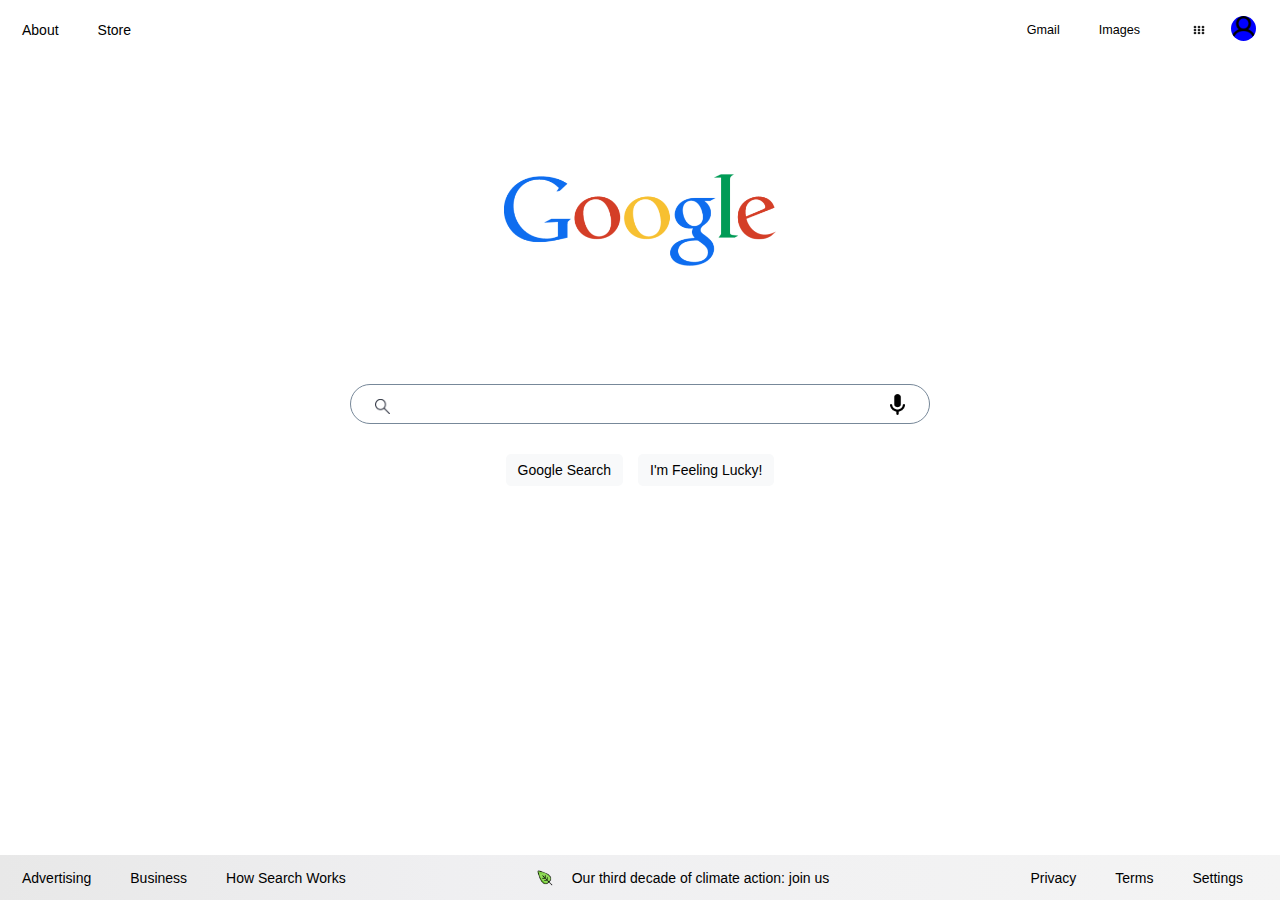
<file: GoogleHomepage/index.html>
<!DOCTYPE html>
<html>

<head>
  <meta charset="utf-8">
  <meta name="viewport" content="width=device-width">
  <title>Google</title>
  <link href="style.css" rel="stylesheet" type="text/css" />
 
</head>

<body>
  <header>
    <nav>
      <div class="left-items">
        <ul>
          <li><a href="#">About</a></li>
          <li><a href="#">Store</a></li>
        </ul>
      </div>
      <div class="right-items">
        <ul>
          <li><a class="small-text" href="#">Gmail</a></li>
          <li><a class="small-text" href="Google Image Search.html">Images</a></li>
          <li class="menu-profile-icons">
            <span class="menu-bg"><img class="Menu-button" src="images/Menu-Grid.png" alt="menu button"></span>
            <span class="profile-pic"><img class="profile-pic-img" src="images/profile-icon.png"
                alt="profile pic"></span>
          </li>
        </ul>
      </div>
    </nav>

  </header>
  <section class="search-wrapper">
    <img class="logo" src="images/google-logo-color.png" alt="logo">
    <form onsubmit="onsubmit(event)">
      <img class="search" src="images/search.png">
      <img class="mic" src="images/mic.png">
      <input type="text" id="searchInput" class="search-input" value="">
      <div class="buttons">
        <button onclick="handleSearch()" id="searchButton" type="button">Google Search</button>
        <button type="button">I'm Feeling Lucky!</button>
      </div>

        <!-- Had to change Id name for Google Search aka searchinput was affecting & giving error. Saying that searchinput is not a function. -->
        <!-- <input type="text" id="searchinput" placeholder=""> -->
        <!-- <button id="searchButtton">Google Search</button> -->
      </div>
    </form>
  </section>
  <footer>
    <div class="left-foot">
      <ul>
        <li><a href="#">Advertising</a></li>
        <li><a href="#">Business</a></li>
        <li><a href="#">How Search Works</a></li>
      </ul>
    </div>
    <div class="climate">
      <img class="leaf" src="images/leaf-.png" alt="leaf" <ul>
      <li><a href="#">Our third decade of climate action: join us</a></li>
      </ul>
    </div>
    <div class="right-foot">
      <ul>
        <li><a href="#">Privacy</a></li>
        <li><a href="#">Terms</a></li>
        <li><a href="#">Settings</a></li>
      </ul>
    </div>
  </footer>
  <script src="script.js"> </script>
</body>


</html>
</file>
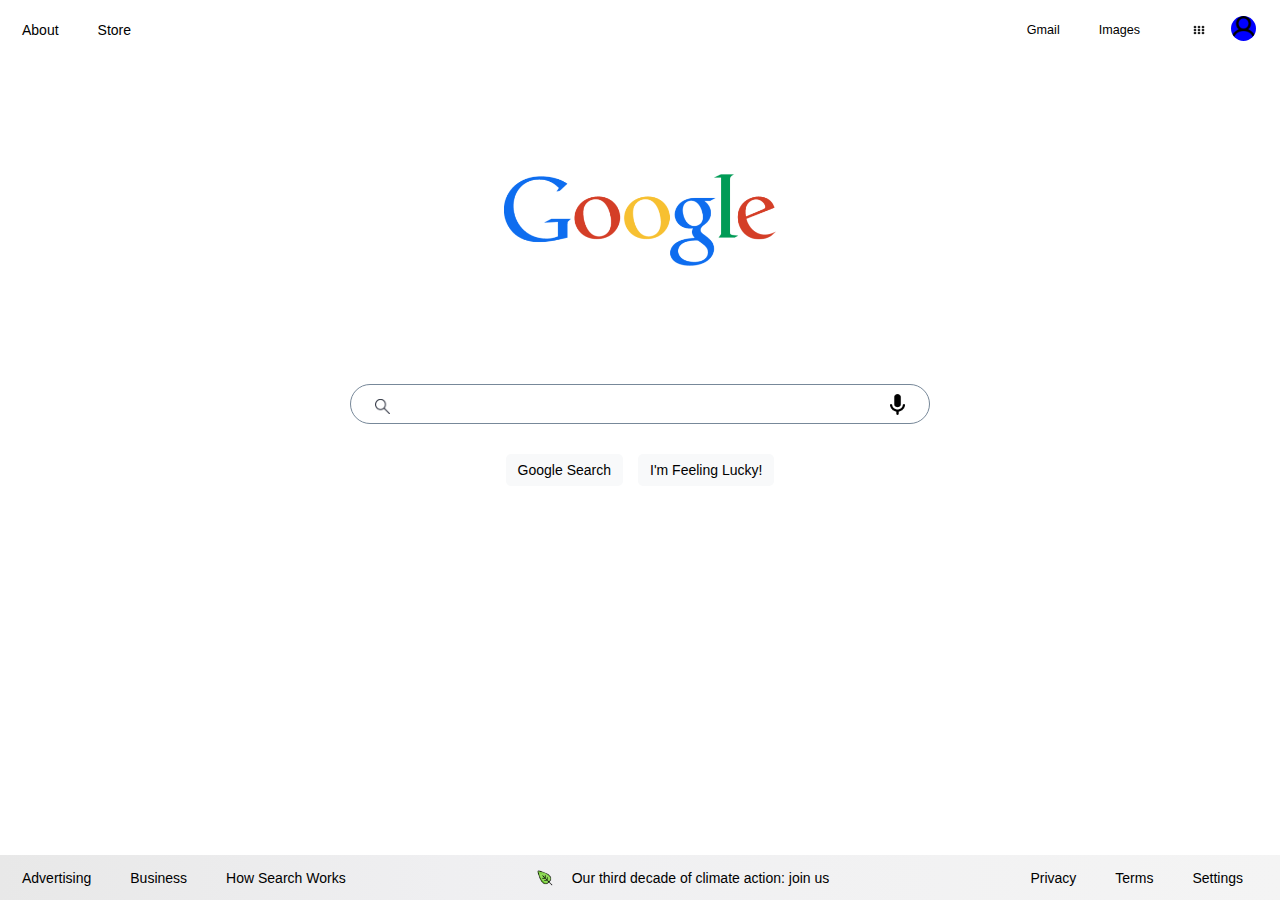
<file: GoogleHomepage/Google Advanced Search.html>
<!DOCTYPE html>
<html>

<head>
  <meta charset="utf-8">
  <meta name="viewport" content="width=device-width">
  <title>Google</title>
  <link href="Google Advanced Search.css" rel="stylesheet" type="text/css" />
</head>

<body>
  <header>
    <nav>
      <div class="left-items">
        <ul>
          <li><a href="#">About</a></li>
          <li><a href="#">Store</a></li>
        </ul>
      </div>
      <div class="right-items">
        <ul>
          <li><a class="small-text" href="#">Gmail</a></li>
          <li><a class="small-text" href="Google Image Search.html">Images</a></li>
          <li class="menu-profile-icons">
            <span class="menu-bg"><img class="Menu-button" src="images/Menu-Grid.png" alt="menu button"></span>
            <span class="profile-pic"><img class="profile-pic-img" src="images/profile-icon.png" alt="profile pic"></span>
          </li>
        </ul>
      </div>
    </nav>

  </header>
 <section class="search-wrapper">
   <img class="logo" src="images/google-logo-color.png" alt="logo">
   <form>
     <img class="search"
       src="images/search.png">
     <img class="mic"
       src="images/mic.png">
     <input type="text" id="searchinput" placeholder="" class="search-input">
     <div class="buttons">
       <button id="searchButton" type="button">Google Search</button>
       <button type="button">I'm Feeling Lucky!</button>
       <!-- <input type="text" id="searchinput" placeholder=""> -->
       <!-- <button id="searchButtton">Google Search</button> -->
     </div>
   </form>
 </section>
 <footer>
   <div class="left-foot">
     <ul>
       <li><a href="#">Advertising</a></li>
       <li><a href="#">Business</a></li>
       <li><a href="#">How Search Works</a></li>
     </ul>
   </div>
   <div class="climate">
     <img class="leaf" src="images/leaf-.png" alt="leaf"
     <ul>
       <li><a href="#">Our third decade of climate action: join us</a></li>
     </ul>
   </div>
   <div class="right-foot">
      <ul>
        <li><a href="#">Privacy</a></li>
        <li><a href="#">Terms</a></li>
        <li><a href="#">Settings</a></li>
      </ul>
   </div>
 </footer>
  <script src="script.js"> </script>
</body>


</html>
</file>
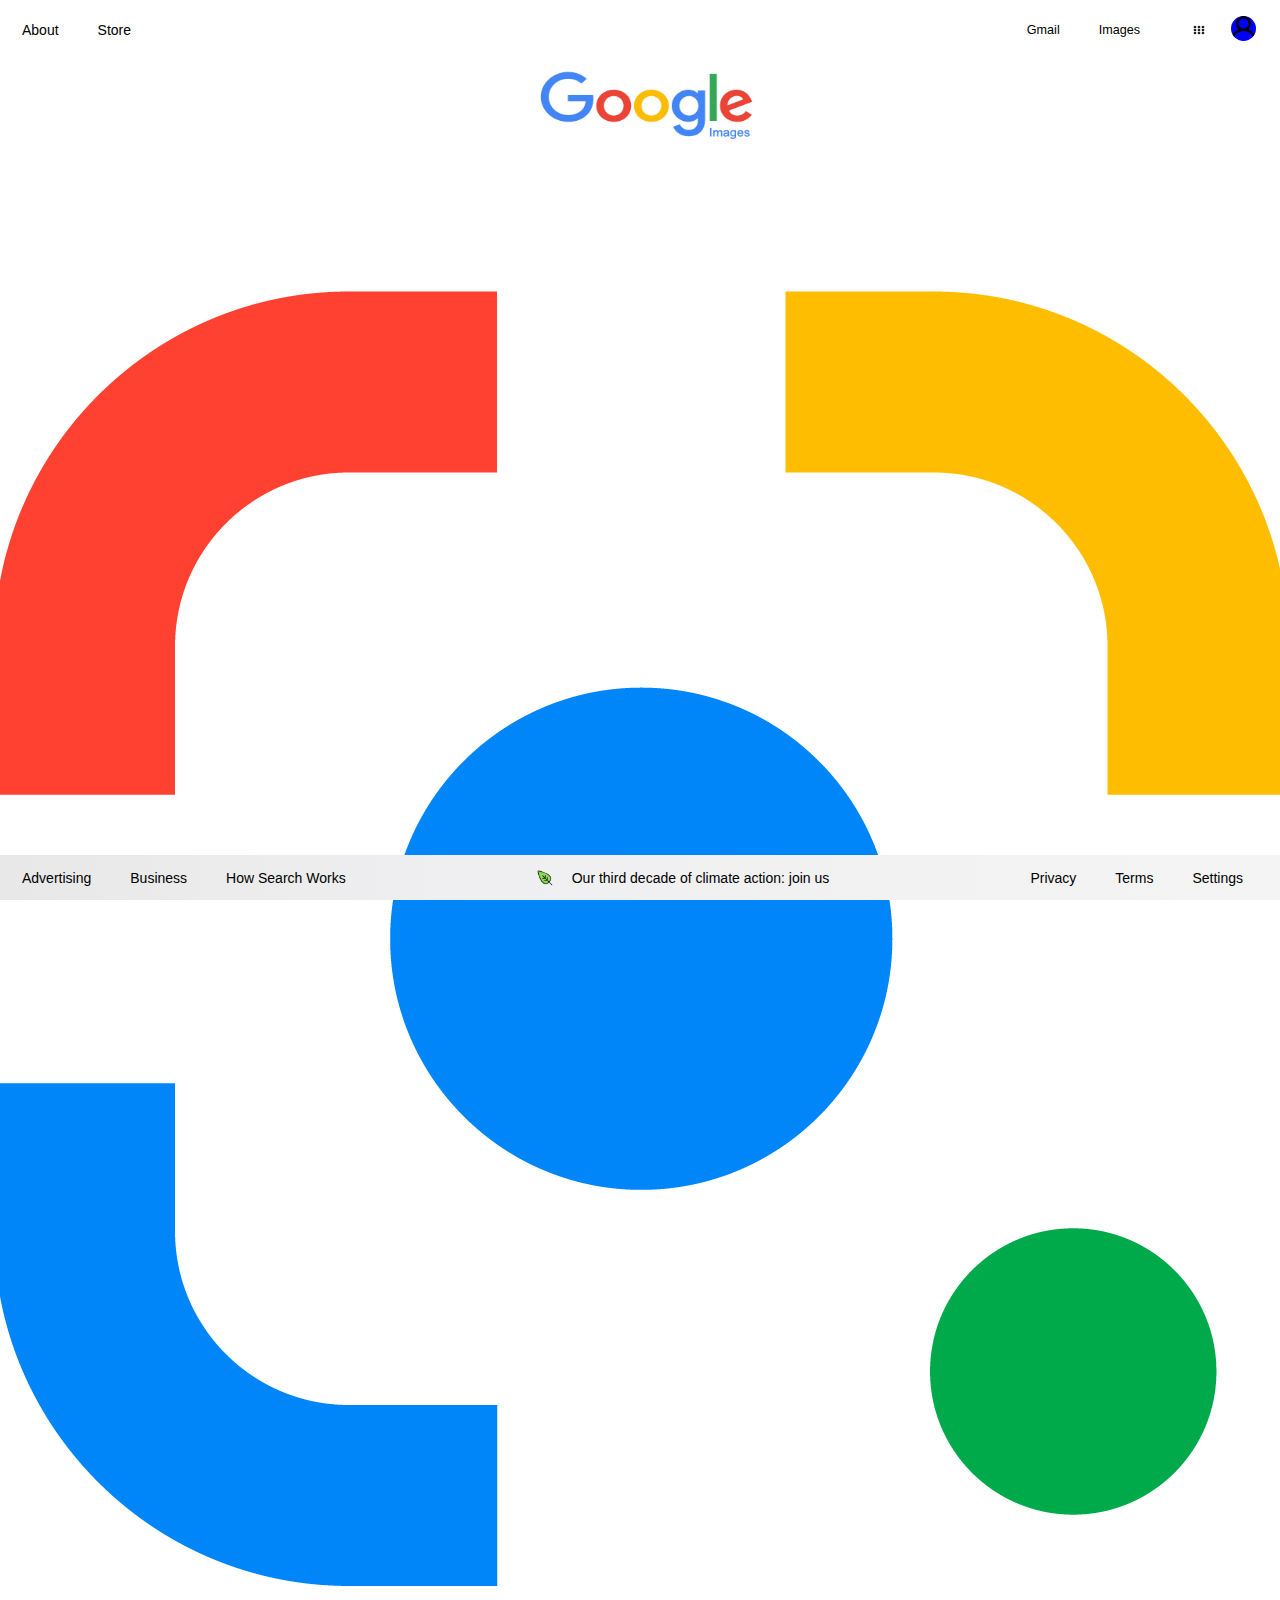
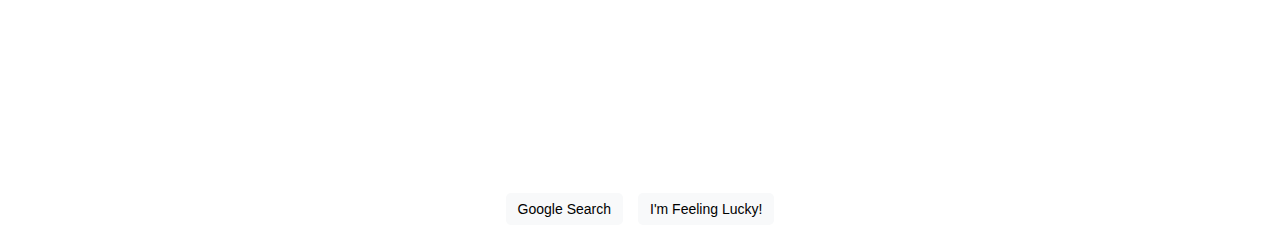
<file: GoogleHomepage/Google Image Search.html>
<!DOCTYPE html>
<html>

<head>
  <meta charset="utf-8">
  <meta name="viewport" content="width=device-width">
  <title>Google</title>
  <link href="Google Image Search.css" rel="stylesheet" type="text/css" />

</head>

<body>
  <header>
    <nav>
      <div class="left-items">
        <ul>
          <li><a href="#">About</a></li>
          <li><a href="#">Store</a></li>
        </ul>
      </div>
      <div class="right-items">
        <ul>
          <li><a class="small-text" href="#">Gmail</a></li>
          <li><a class="small-text" href="Google Image Search.html">Images</a></li>
          <li class="menu-profile-icons">
            <span class="menu-bg"><img class="Menu-button" src="images/Menu-Grid.png" alt="menu button"></span>
            <span class="profile-pic"><img class="profile-pic-img" src="images/profile-icon.png" alt="profile pic"></span>
          </li>
        </ul>
      </div>
    </nav>

  </header>
 <section class="search-wrapper">
   <img class="logo" src="images/Google-Images.png" alt="logo">
   <form>
     <img class="search"
       src="images/search.png">
     <img class="mic"
       src="images/mic.png">
     <img class="Cam"
       src="images/camera.png">"
     <input type="text" id="searchinput" placeholder="" class="search-input">
     <div class="buttons">
       <button id="searchButton" type="button">Google Search</button>
       <button type="button">I'm Feeling Lucky!</button>
       <!-- <input type="text" id="searchinput" placeholder=""> -->
       <!-- <button id="searchButtton">Google Search</button> -->
     </div>
   </form>
 </section>
 <footer>
   <div class="left-foot">
     <ul>
       <li><a href="#">Advertising</a></li>
       <li><a href="#">Business</a></li>
       <li><a href="#">How Search Works</a></li>
     </ul>
   </div>
   <div class="climate">
     <img class="leaf" src="images/leaf-.png" alt="leaf"
     <ul>
       <li><a href="#">Our third decade of climate action: join us</a></li>
     </ul>
   </div>
   <div class="right-foot">
      <ul>
        <li><a href="#">Privacy</a></li>
        <li><a href="#">Terms</a></li>
        <li><a href="#">Settings</a></li>
      </ul>
   </div>
 </footer>
  <script src="script.js"> </script>
</body>


</html>
</file>
<file: GoogleHomepage/style.css>
*{
  margin: 0;
  padding: 0;
  box-sizing: border-box;
  font-size: 14px;
  color: black;
  /* background: rgb(21,21,24);
  background: linear-gradient(90deg, rgba(21,21,24,1) 0%, rgba(40,40,42,1) 35%, rgba(39,42,42,1) 100%); */
}
body {
  height: 100vh;
  overflow: hidden;
  font-family: helvicta, sans-serif;
  display: flex;
  flex-direction: column;
  jusitfy-content: center;
}
nav{
  /* Displays everything side by side : natural flex-direction: row;*/
  display: flex; 
  /* Aligns items in the center : natural justify-content: center;*/
  justify-content: space-between;
  padding: 20px 10px;
  height: 60px;
  margin-left: auto;
}
.left-items,.right-items {  
  display: flex;}

ul {
  display: flex;
  list-style: none;
  align-items: center;
}
.right-items { 
  margin-left: auto; /* Pushes right items to the right edge */}

li {
  text-align: center;
  padding: 14px 12px;
  display: flex;
}
a {
  text-decoration: none;
}
li a:hover {
  text-decoration: underline;
}
.small-text {
  font-size: 0.9rem;
}
.menu-bg {
  width: 40px;
  height: 40px;
  /* background: red; */
  display: flex;
  flex-direction: row;
  justify-content: flex-end;
}
.menu-bg:hover{
  background: lightgrey;
  opacity: 20%;
  border-radius: 50%;
  
}
.Menu-button {
  width: 30px;
}
.profile-pic {
  border-radius: 50%;
  width: 5px;
  align-content: flex-end;
}
.menu-profile-icons {
  display: flex;
  align-items: center;
}

.menu-bg, .profile-pic {
  text-align: center;
  padding: 14px 12px;
}
.profile-pic img {
  width: 25px; /* Adjust the width to the desired size */
  height: 25px; /* Adjust the height to the desired size */
  border-radius: 50%; /* To maintain the circular shape  */
  background: blue;
}
.search-wrapper{
  height: 60vh;
  display: flex;
  flex-direction: column;
  align-items: center;
 justify-content: space-evenly; 
}
.logo {
  width: 272px;
  height: 92px;
  /* border: 1px solid black; */
  /* dislay: flex;
  flex-direction: column;
  justify-content: space-between; */
}
form{
  position: relative;
  margin-top: 5px;
}
.search-input{
  width: 580px;
  height: 40px;
  padding-left: 50px;
  font-size: 1.2rem;
  border-radius: 45px;
  border: 1px solid lightslategray;
}
.search-input:hover{
  box-shadow: 0 1px 3px 1px rgba(201,201,201,0.5);
}
.search-input:focus{
  outline: none;
}
.search{
  width: 15px;
  position: absolute;
  top: 15px;
  left: 25px;
}
.mic{
  width: 15px;
  position: absolute;
  top: 10px;
  left: 540px;
}
.buttons{
  width: 340px;
  margin: auto;
  margin-top: 30px;
  display: flex;
  justify-content: center;
  gap: 15px;
}
button{
  border: none;
  padding: 8px 12px;
  background-color: #f8f9fa;
  border-radius: 5px;
}
button:hover{
  border: 1px solid lightgrey;
  box-shadow: 0 0 2px 1px rgba(189,189,189,0.5);
  cursor: pointer;
}
footer {
 position: fixed;
  bottom: 0;
  width: 100%;
  height: 5%;
  background-color: rgb(232,232,232);
    background: linear-gradient(90deg, rgba(232,232,232,1) 0%, rgba(239,239,241,1) 35%, rgba(244,244,244,1) 100%);;
  display: flex;
  justify-content: space-between;
  align-items: center;
  padding: 10px;
}

.left-foot, .right-foot {
  display: flex;
  align-items: center;
}

.climate {
  display: flex;
  align-items: center;
}

.leaf {
  width: 20px;
  height: 20px;
  margin-right: 5px; /* Adjust spacing between leaf image and text */
}

ul {
  list-style: none;
  padding: 0;
  margin: 0;
}

li {
  margin-right: 15px; /* Adjust spacing between list items */
}
</file>
<file: GoogleHomepage/Google Advanced Search.css>
*{
  margin: 0;
  padding: 0;
  box-sizing: border-box;
  font-size: 14px;
  color: black;
  /* background: rgb(21,21,24);
  background: linear-gradient(90deg, rgba(21,21,24,1) 0%, rgba(40,40,42,1) 35%, rgba(39,42,42,1) 100%); */
}
body {
  height: 100vh;
  overflow: hidden;
  font-family: helvicta, sans-serif;
  display: flex;
  flex-direction: column;
  jusitfy-content: center;
}
nav{
  /* Displays everything side by side : natural flex-direction: row;*/
  display: flex; 
  /* Aligns items in the center : natural justify-content: center;*/
  justify-content: space-between;
  padding: 20px 10px;
  height: 60px;
  margin-left: auto;
}
.left-items,.right-items {  
  display: flex;}

ul {
  display: flex;
  list-style: none;
  align-items: center;
}
.right-items { 
  margin-left: auto; /* Pushes right items to the right edge */}

li {
  text-align: center;
  padding: 14px 12px;
  display: flex;
}
a {
  text-decoration: none;
}
li a:hover {
  text-decoration: underline;
}
.small-text {
  font-size: 0.9rem;
}
.menu-bg {
  width: 40px;
  height: 40px;
  /* background: red; */
  display: flex;
  flex-direction: row;
  justify-content: flex-end;
}
.menu-bg:hover{
  background: lightgrey;
  opacity: 20%;
  border-radius: 50%;

}
.Menu-button {
  width: 30px;
}
.profile-pic {
  border-radius: 50%;
  width: 5px;
  align-content: flex-end;
}
.menu-profile-icons {
  display: flex;
  align-items: center;
}

.menu-bg, .profile-pic {
  text-align: center;
  padding: 14px 12px;
}
.profile-pic img {
  width: 25px; /* Adjust the width to the desired size */
  height: 25px; /* Adjust the height to the desired size */
  border-radius: 50%; /* To maintain the circular shape  */
  background: blue;
}
.search-wrapper{
  height: 60vh;
  display: flex;
  flex-direction: column;
  align-items: center;
 justify-content: space-evenly; 
}
.logo {
  width: 272px;
  height: 92px;
  /* border: 1px solid black; */
  /* dislay: flex;
  flex-direction: column;
  justify-content: space-between; */
}
form{
  position: relative;
  margin-top: 5px;
}
.search-input{
  width: 580px;
  height: 40px;
  padding-left: 50px;
  font-size: 1.2rem;
  border-radius: 45px;
  border: 1px solid lightslategray;
}
.search-input:hover{
  box-shadow: 0 1px 3px 1px rgba(201,201,201,0.5);
}
.search-input:focus{
  outline: none;
}
.search{
  width: 15px;
  position: absolute;
  top: 15px;
  left: 25px;
}
.mic{
  width: 15px;
  position: absolute;
  top: 10px;
  left: 540px;
}
.buttons{
  width: 340px;
  margin: auto;
  margin-top: 30px;
  display: flex;
  justify-content: center;
  gap: 15px;
}
button{
  border: none;
  padding: 8px 12px;
  background-color: #f8f9fa;
  border-radius: 5px;
}
button:hover{
  border: 1px solid lightgrey;
  box-shadow: 0 0 2px 1px rgba(189,189,189,0.5);
  cursor: pointer;
}
footer {
 position: fixed;
  bottom: 0;
  width: 100%;
  height: 5%;
  background-color: rgb(232,232,232);
    background: linear-gradient(90deg, rgba(232,232,232,1) 0%, rgba(239,239,241,1) 35%, rgba(244,244,244,1) 100%);;
  display: flex;
  justify-content: space-between;
  align-items: center;
  padding: 10px;
}

.left-foot, .right-foot {
  display: flex;
  align-items: center;
}

.climate {
  display: flex;
  align-items: center;
}

.leaf {
  width: 20px;
  height: 20px;
  margin-right: 5px; /* Adjust spacing between leaf image and text */
}

ul {
  list-style: none;
  padding: 0;
  margin: 0;
}

li {
  margin-right: 15px; /* Adjust spacing between list items */
}
</file>
<file: GoogleHomepage/Google Image Search.css>
*{
  margin: 0;
  padding: 0;
  box-sizing: border-box;
  font-size: 14px;
  color: black;
  /* background: rgb(21,21,24);
  background: linear-gradient(90deg, rgba(21,21,24,1) 0%, rgba(40,40,42,1) 35%, rgba(39,42,42,1) 100%); */
}
body {
  height: 100vh;
  overflow: hidden;
  font-family: helvicta, sans-serif;
  display: flex;
  flex-direction: column;
  jusitfy-content: center;
}
nav{
  /* Displays everything side by side : natural flex-direction: row;*/
  display: flex; 
  /* Aligns items in the center : natural justify-content: center;*/
  justify-content: space-between;
  padding: 20px 10px;
  height: 60px;
  margin-left: auto;
}
.left-items,.right-items {  
  display: flex;}

ul {
  display: flex;
  list-style: none;
  align-items: center;
}
.right-items { 
  margin-left: auto; /* Pushes right items to the right edge */}

li {
  text-align: center;
  padding: 14px 12px;
  display: flex;
}
a {
  text-decoration: none;
}
li a:hover {
  text-decoration: underline;
}
.small-text {
  font-size: 0.9rem;
}
.menu-bg {
  width: 40px;
  height: 40px;
  /* background: red; */
  display: flex;
  flex-direction: row;
  justify-content: flex-end;
}
.menu-bg:hover{
  background: lightgrey;
  opacity: 20%;
  border-radius: 50%;

}
.Menu-button {
  width: 30px;
}
.profile-pic {
  border-radius: 50%;
  width: 5px;
  align-content: flex-end;
}
.menu-profile-icons {
  display: flex;
  align-items: center;
}

.menu-bg, .profile-pic {
  text-align: center;
  padding: 14px 12px;
}
.profile-pic img {
  width: 25px; /* Adjust the width to the desired size */
  height: 25px; /* Adjust the height to the desired size */
  border-radius: 50%; /* To maintain the circular shape  */
  background: blue;
}
.search-wrapper{
  height: 60vh;
  display: flex;
  flex-direction: column;
  align-items: center;
 justify-content: space-evenly; 
}
.logo {
  width: 272px;
  height: 92px;
  /* border: 1px solid black; */
  /* dislay: flex;
  flex-direction: column;
  justify-content: space-between; */
}
form{
  position: relative;
  margin-top: 5px;
}
.search-input{
  width: 580px;
  height: 40px;
  padding-left: 50px;
  font-size: 1.2rem;
  border-radius: 45px;
  border: 1px solid lightslategray;
}
.search-input:hover{
  box-shadow: 0 1px 3px 1px rgba(201,201,201,0.5);
}
.search-input:focus{
  outline: none;
}
.search{
  width: 15px;
  position: absolute;
  top: 15px;
  left: 25px;
}
.mic{
  width: 15px;
  position: absolute;
  top: 10px;
  left: 540px;
}
.buttons{
  width: 340px;
  margin: auto;
  margin-top: 30px;
  display: flex;
  justify-content: center;
  gap: 15px;
}
button{
  border: none;
  padding: 8px 12px;
  background-color: #f8f9fa;
  border-radius: 5px;
}
button:hover{
  border: 1px solid lightgrey;
  box-shadow: 0 0 2px 1px rgba(189,189,189,0.5);
  cursor: pointer;
}
footer {
 position: fixed;
  bottom: 0;
  width: 100%;
  height: 5%;
  background-color: rgb(232,232,232);
    background: linear-gradient(90deg, rgba(232,232,232,1) 0%, rgba(239,239,241,1) 35%, rgba(244,244,244,1) 100%);;
  display: flex;
  justify-content: space-between;
  align-items: center;
  padding: 10px;
}

.left-foot, .right-foot {
  display: flex;
  align-items: center;
}

.climate {
  display: flex;
  align-items: center;
}

.leaf {
  width: 20px;
  height: 20px;
  margin-right: 5px; /* Adjust spacing between leaf image and text */
}

ul {
  list-style: none;
  padding: 0;
  margin: 0;
}

li {
  margin-right: 15px; /* Adjust spacing between list items */
}
</file>
